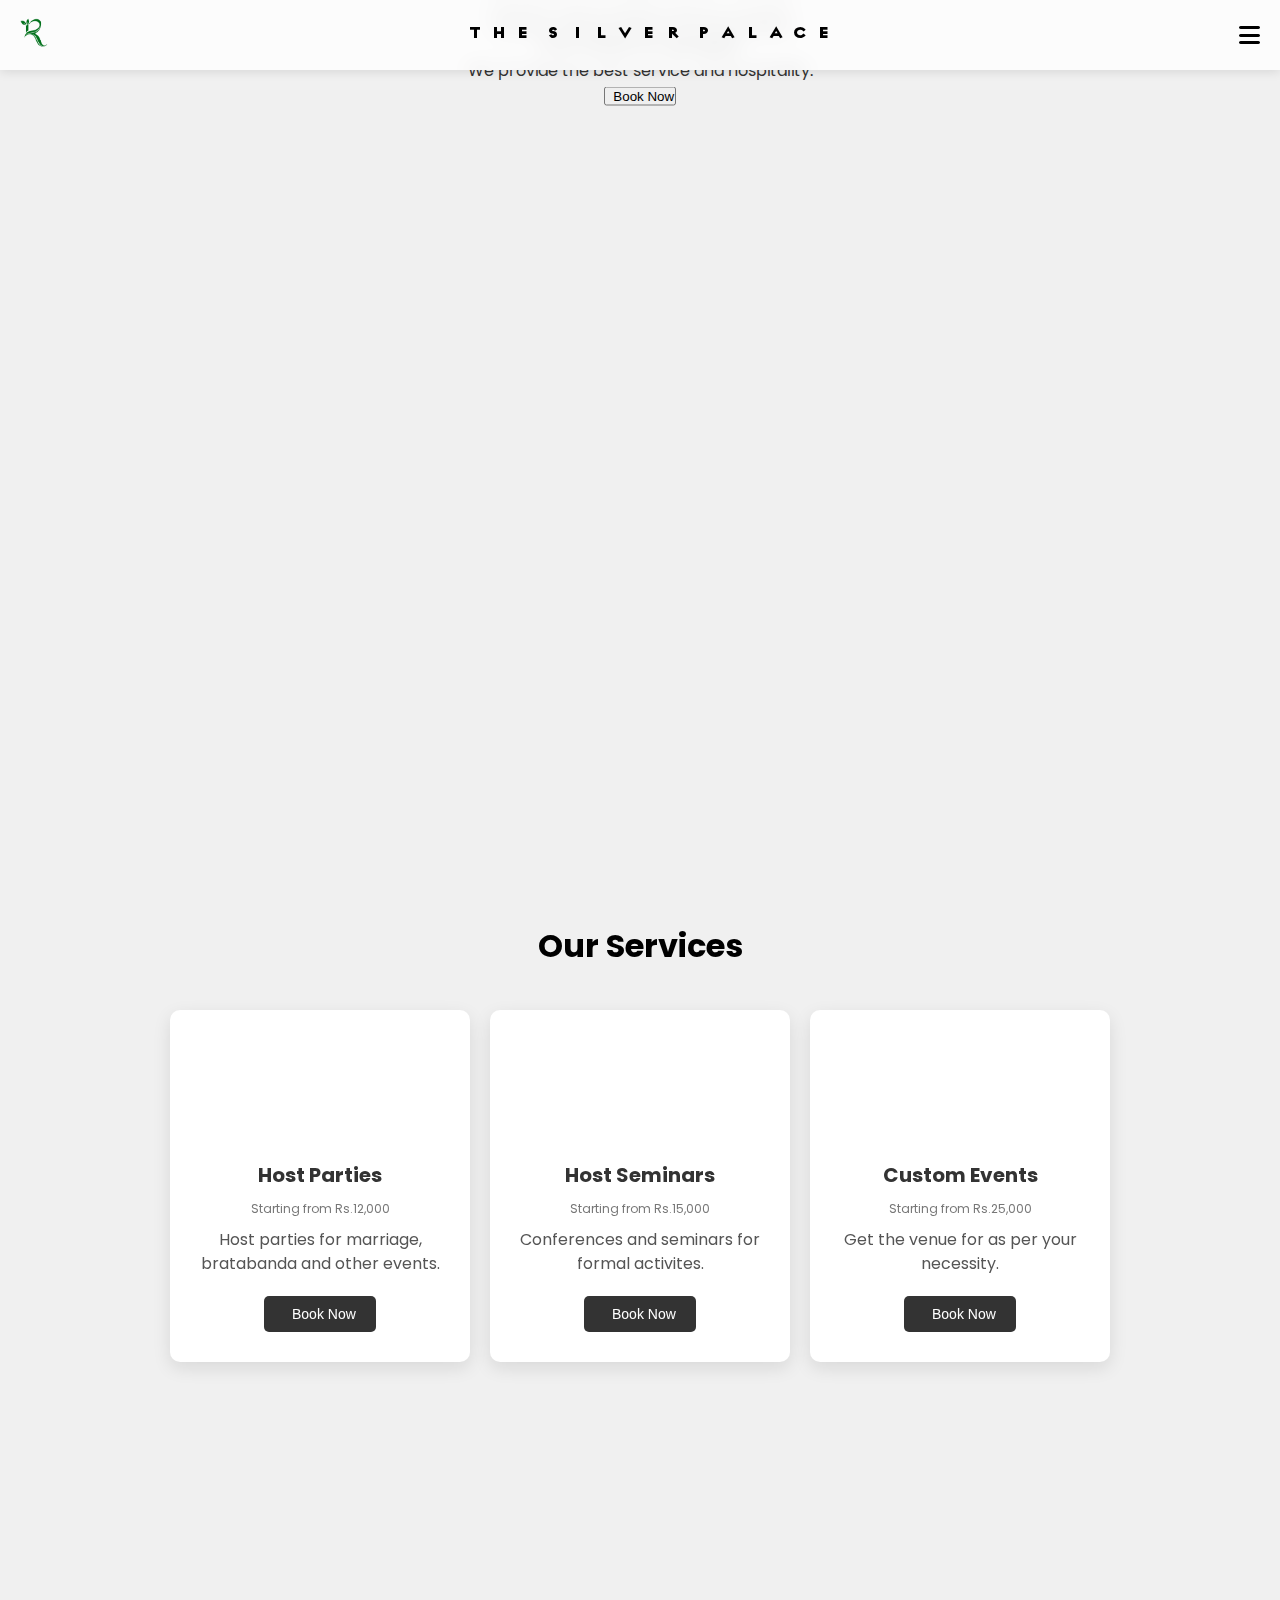
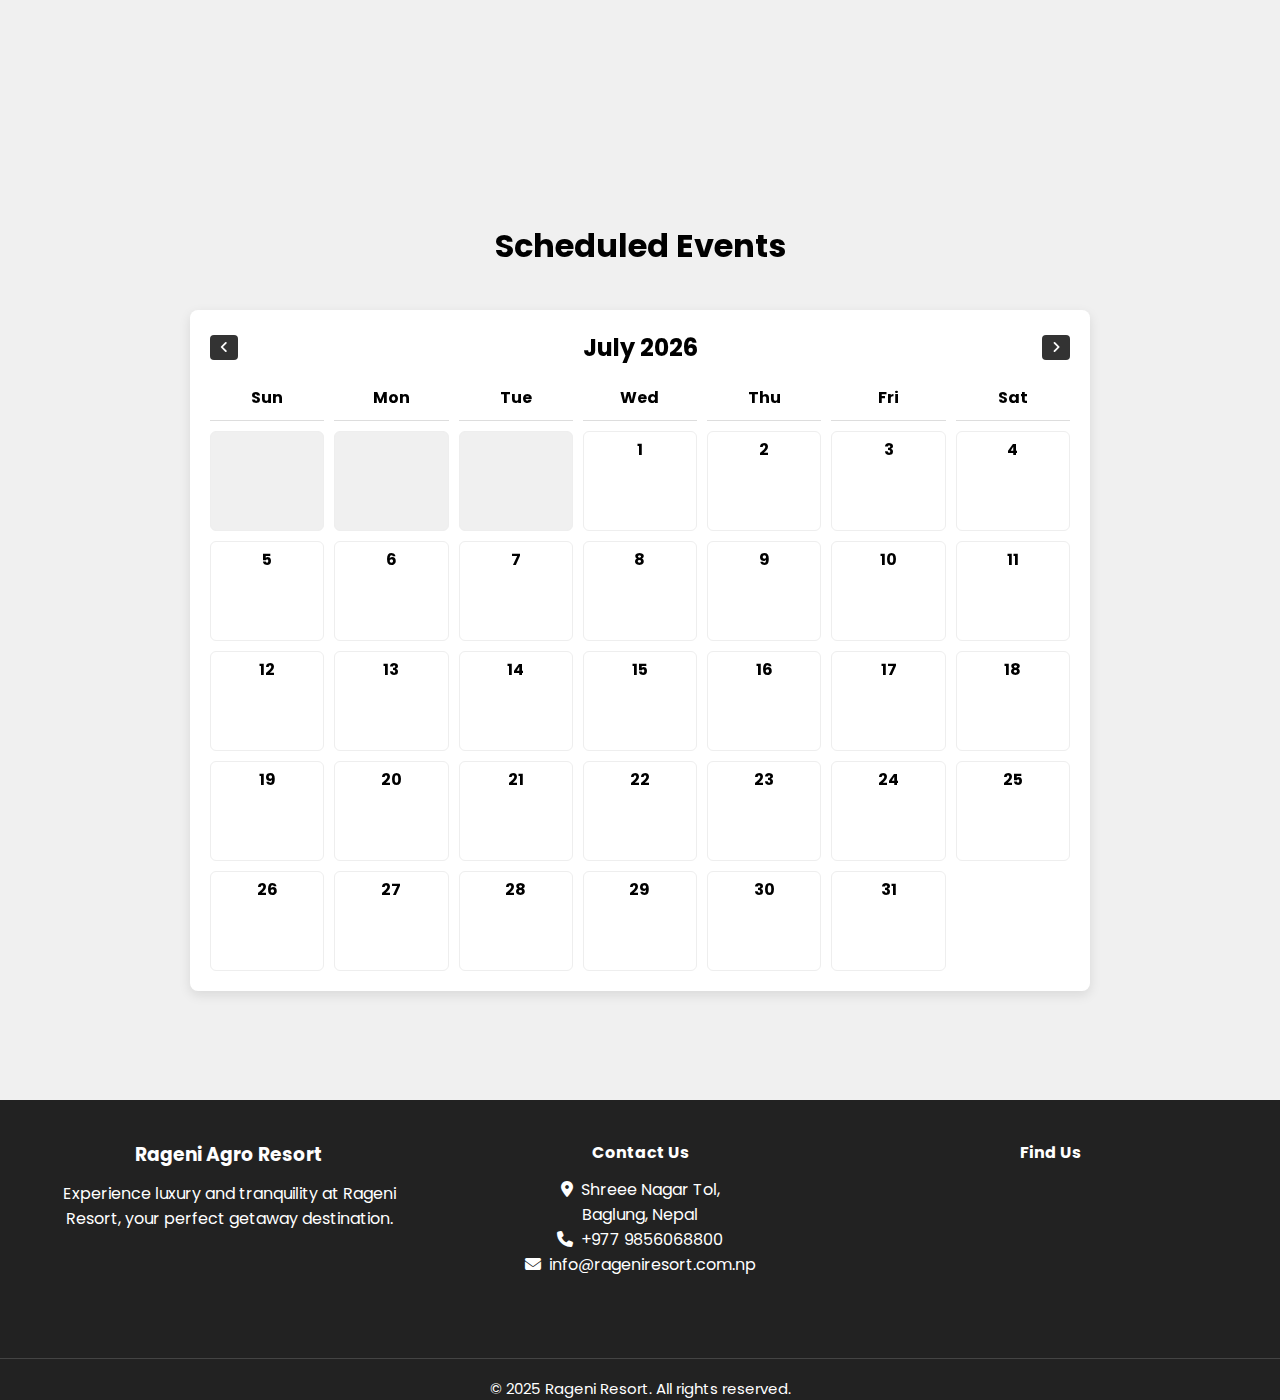
<file: apps/index.html>
<!DOCTYPE html>
<html lang="en">

<head>
  <meta charset="UTF-8">
  <meta name="viewport" content="width=device-width, initial-scale=1.0">
  <link rel="stylesheet" href="../styles/app.css">
  <link rel="stylesheet" href="https://site-assets.fontawesome.com/releases/v6.7.2/css/all.css">
  <link rel="stylesheet" href="https://site-assets.fontawesome.com/releases/v6.7.2/css/duotone-thin.css">
  <link rel="stylesheet" href="https://site-assets.fontawesome.com/releases/v6.7.2/css/duotone-regular.css">
  <link rel="stylesheet" href="https://site-assets.fontawesome.com/releases/v6.7.2/css/duotone-light.css">
  <link rel="stylesheet" href="https://site-assets.fontawesome.com/releases/v6.7.2/css/sharp-thin.css">
  <link rel="stylesheet" href="https://site-assets.fontawesome.com/releases/v6.7.2/css/sharp-solid.css">
  <link rel="stylesheet" href="https://site-assets.fontawesome.com/releases/v6.7.2/css/sharp-regular.css">
  <link rel="stylesheet" href="https://site-assets.fontawesome.com/releases/v6.7.2/css/sharp-light.css">
  <title>THE SILVER PALACE</title>
</head>

<body>
  <div class="sections">
    <div class="hero section">
      <nav class="nav">
        <div class="logo">
          <a href="index.html"><img src="../images/rageni.png" alt="Rageni Agro Resort Pvt.Ltd"></a>
        </div>
        <div class="brand">THE SILVER PALACE</div>

        <div class="hamburger"><i class="fa fa-bars"></i></div>
        <!-- Add this mobile menu -->
        <ul class="mobile-menu">
          <li><a href="#"><i class="fa fa-house"></i> Home</a></li>
          <li><a href="#services"><i class="fa fa-concierge-bell"></i> Services</a></li>
          <li><a href="#contact"><i class="fa fa-envelope"></i> Contact</a></li>
        </ul>
      </nav>
      <div class="blob blob-up">
        <div class="hero-content">
          THE SILVER PALACE
        </div>

      </div>
      <div class="blob blob-down">
        <div class="svg-text">
          <div class="title">First Choice For Banquets </div>
          <div class="sub-title">We provide the best service and hospitality.</div>
          <button class="book_button"><i class="fa-duotone fa-calendar"></i>&nbsp;&nbsp;Book Now</button>
        </div>
      </div>
    </div>
    <div class="section" id="services">
      <h1>Our Services</h1>
      <div class="section-content">
        <!-- Include FontAwesome -->
        <link rel="stylesheet" href="https://cdnjs.cloudflare.com/ajax/libs/font-awesome/6.5.0/css/all.min.css">

        <div class="card-parent">
          <div class="card">
            <i class="fa-duotone fa-party-horn icon"></i>
            <h3 class="card-title">Host Parties</h3>
            <p class="price">Starting from Rs.12,000</p>
            <p class="description">Host parties for marriage, bratabanda and other events.</p>
            <button class="btn"><i class="fa-duotone fa-calendar"></i>&nbsp;&nbsp;Book Now</button>
          </div>

          <div class="card">
            <i class="fa-duotone fa-briefcase icon"></i>
            <h3 class="card-title">Host Seminars</h3>
            <p class="price">Starting from Rs.15,000</p>
            <p class="description">Conferences and seminars for formal activites.</p>
            <button class="btn"><i class="fa-duotone fa-calendar"></i>&nbsp;&nbsp;Book Now</button>
          </div>

          <div class="card">
            <i class="fa-duotone fa-sliders icon"></i>
            <h3 class="card-title">Custom Events</h3>
            <p class="price">Starting from Rs.25,000</p>
            <p class="description">Get the venue for as per your necessity.</p>
            <button class="btn"><i class="fa-duotone fa-calendar"></i>&nbsp;&nbsp;Book Now</button>
          </div>
        </div>

      </div>
    </div>
    <div class="section" id="services">
      <h1>Scheduled Events</h1>
      <div class="section-content">
        <!-- Include FontAwesome -->
        <link rel="stylesheet" href="https://cdnjs.cloudflare.com/ajax/libs/font-awesome/6.5.0/css/all.min.css">
        <div id="eventCalendarWrapper">
          <div class="calendar">
            <div class="calendar-header">
              <button class="nav-btn" onclick="changeMonth(-1)"><i class="fa fa-angle-left"></i></button>
              <h2 id="monthYear"></h2>
              <button class="nav-btn" onclick="changeMonth(1)"><i class="fa fa-angle-right"></i></button>
            </div>
            <div class="calendar-grid" id="calendarGrid"></div>
          </div>

          <!-- Modal -->
          <div class="modal" id="eventModal">
            <div class="modal-content">
              <span class="close-btn" onclick="closeModal()"><i class="fa fa-times"></i></span>
              <h3 id="eventTitle"></h3>
              <p><strong>Date:</strong> <span id="eventDate"></span></p>
              <p><strong>Time:</strong> <span id="eventTime"></span></p>
              <p><strong>Venue:</strong> <span id="eventVenue"></span></p>
              <p id="eventDesc"></p>
            </div>
          </div>


        </div>


      </div>
    </div>

    <div class="section footer" id="contact">
      <div class="footer-container">
        <div class="footer-about">
          <h3>Rageni Agro Resort</h3>
          <p>Experience luxury and tranquility at Rageni Resort, your perfect getaway destination.</p>
        </div>
        <div class="footer-contact">
          <h4>Contact Us</h4>
          <p>
            <span class="footer-icon"><i class="fa fa-location-dot"></i></span> Shreee Nagar Tol,<br>
            Baglung, Nepal <br>
            <span class="footer-icon"><i class="fa fa-phone"></i></span> <a href="tel:+9779856068800"
              class="footer-link">+977 9856068800</a><br>
            <span class="footer-icon"><i class="fa fa-envelope"></i></span> <a href="mailto:info@rageniresort.com.np"
              class="footer-link">info@rageniresort.com.np</a>
          </p>
        </div>
        <div class="footer-map">
          <h4>Find Us</h4>
          <iframe
            src="https://www.google.com/maps/embed?pb=!1m18!1m12!1m3!1d3513.735634535883!2d83.6000599863538!3d28.276031933509497!2m3!1f0!2f0!3f0!3m2!1i1024!2i768!4f13.1!3m3!1m2!1s0x3995e34b21f91e25%3A0xcf6e3d80d22bd7b8!2sTHE%20SILVER%20PALACE!5e0!3m2!1sen!2snp!4v1750818419072!5m2!1sen!2snp"
            width="600" height="450" style="border:0;" allowfullscreen="" loading="lazy"
            referrerpolicy="no-referrer-when-downgrade"></iframe>
        </div>
      </div>
      <div class="footer-bottom">
        &copy; 2025 Rageni Resort. All rights reserved.
      </div>
    </div>
  </div>

  <!-- Back to Top Button -->
  <button id="backToTop" title="Back to Top">
    <i class="fa fa-angle-up"></i>
  </button>

</body>
<script src="../scripts/app.js"></script>

</html>
</file>
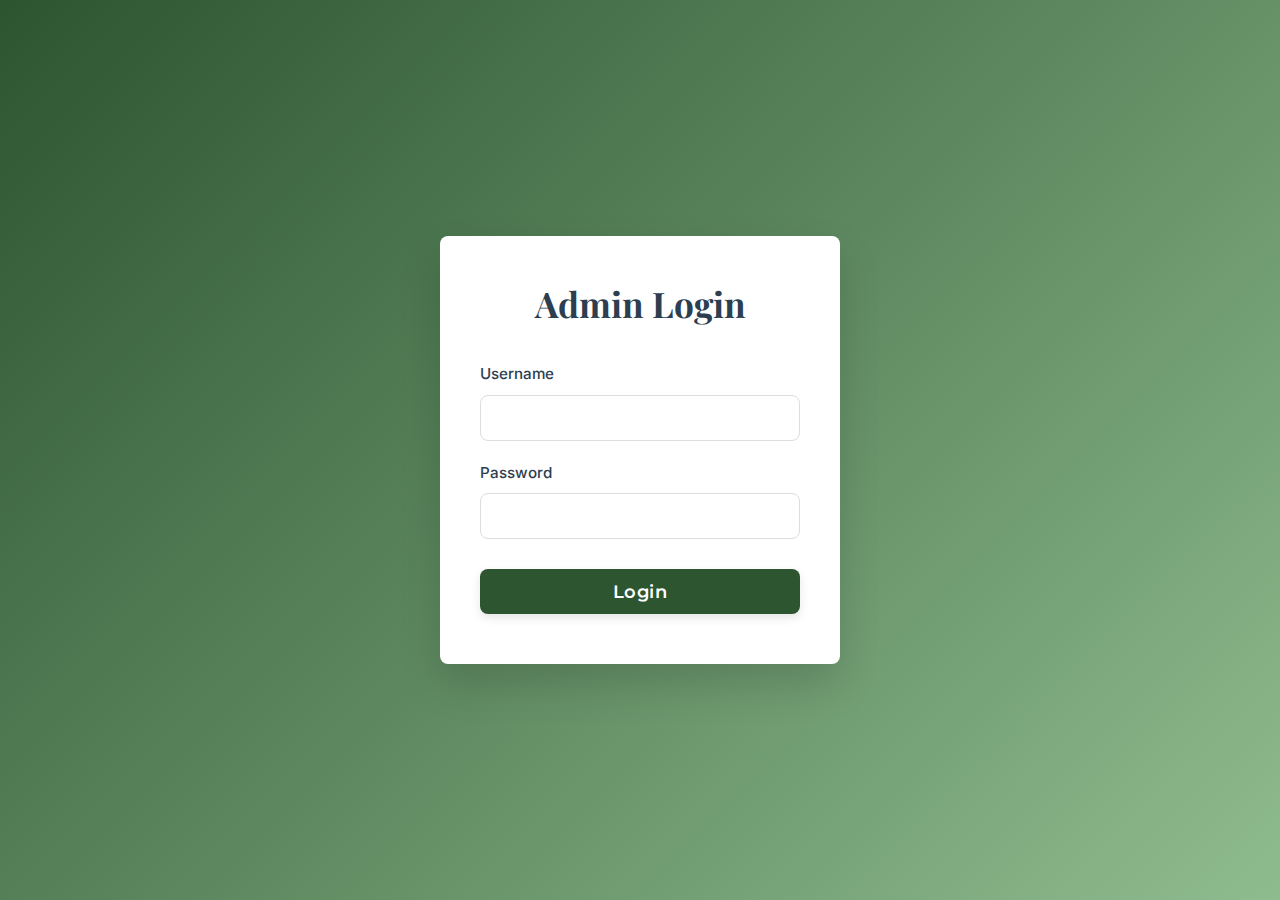
<file: admin/admin_dashboard.html>
<!DOCTYPE html>
<html lang="en">
  <head>
    <meta charset="UTF-8" />
    <meta name="viewport" content="width=device-width, initial-scale=1.0" />
    <title>Rageni Agro Resort - Admin Dashboard</title>
    <meta
      name="description"
      content="Admin Dashboard for Rageni Agro Resort Pvt. Ltd. Manage messages, bookings, liquor orders, calendar events, and gallery images."
    />

    <!-- Link to Admin Dashboard specific CSS -->
    <link rel="stylesheet" href="admin_dashboard.css" />
    <link rel="preconnect" href="https://fonts.googleapis.com" />
    <link rel="preconnect" href="https://fonts.gstatic.com" crossorigin />

    <!-- Font Awesome for icons -->
    <link
      rel="stylesheet"
      href="https://site-assets.fontawesome.com/releases/v6.7.2/css/all.css"
    />

    <link
      href="https://fonts.googleapis.com/css2?family=Playfair+Display:wght@400;500;600;700;800;900&family=Inter:wght@300;400;500;600;700&family=Montserrat:wght@400;500;600;700;800&display=swap"
      rel="stylesheet"
    />
  </head>
  <body>
    <!-- Login Page -->
    <div id="login-page" class="login-container">
      <div class="login-card animate-on-load">
        <h2 class="login-title">Admin Login</h2>
        <form id="login-form">
          <div class="form-group">
            <label for="username">Username</label>
            <input type="text" id="username" name="username" required />
          </div>
          <div class="form-group">
            <label for="password">Password</label>
            <input type="password" id="password" name="password" required />
          </div>
          <button type="submit" class="btn login-btn">Login</button>
          <p id="login-error" class="error-message"></p>
        </form>
      </div>
    </div>

    <!-- Main Dashboard -->
    <div id="dashboard-page" class="dashboard-container hidden">
      <aside class="sidebar">
        <div class="sidebar-header">
          <img src="../images/rageni.png" alt="Rageni Logo" class="sidebar-logo" />
          <h3>Admin Panel</h3>
        </div>
        <nav class="sidebar-nav">
          <ul>
            <li>
              <a href="#" data-section="messages" class="nav-item active">
                <i class="fas fa-envelope"></i> Messages
              </a>
            </li>
            <li>
              <a href="#" data-section="bookings" class="nav-item">
                <i class="fas fa-calendar-check"></i> Bookings
              </a>
            </li>
            <li>
              <a href="#" data-section="liquor-orders" class="nav-item">
                <i class="fas fa-wine-bottle"></i> Liquor Orders
              </a>
            </li>
            <li>
              <a href="#" data-section="calendar-manager" class="nav-item">
                <i class="fas fa-calendar-alt"></i> Calendar Manager
              </a>
            </li>
            <li>
              <a href="#" data-section="gallery-manager" class="nav-item">
                <i class="fas fa-images"></i> Gallery Manager
              </a>
            </li>
          </ul>
        </nav>
        <button id="logout-btn" class="btn logout-btn">
          <i class="fas fa-sign-out-alt"></i> Logout
        </button>
      </aside>

      <main class="main-content">
        <header class="main-header">
          <h1 id="current-section-title">Messages</h1>
          <div class="header-actions">
            <!-- Actions specific to each section will go here -->
          </div>
        </header>

        <!-- Messages Section -->
        <section id="messages-section" class="dashboard-section">
          <div class="section-controls">
            <button class="btn" id="toggle-archived-messages">Show Archived Messages</button>
          </div>
          <div id="messages-list" class="grid-container">
            <!-- Messages will be loaded here -->
          </div>
        </section>

        <!-- Bookings Section -->
        <section id="bookings-section" class="dashboard-section hidden">
          <div class="section-controls">
            <button class="btn" id="toggle-archived-bookings">Show Archived Bookings</button>
          </div>
          <div id="bookings-list" class="grid-container">
            <!-- Bookings will be loaded here -->
          </div>
        </section>

        <!-- Liquor Orders Section -->
        <section id="liquor-orders-section" class="dashboard-section hidden">
          <div class="section-controls">
            <button class="btn" id="toggle-archived-liquor-orders">Show Archived Liquor Orders</button>
          </div>
          <div id="liquor-orders-list" class="grid-container">
            <!-- Liquor orders will be loaded here -->
          </div>
        </section>

        <!-- Calendar Manager Section -->
        <section id="calendar-manager-section" class="dashboard-section hidden">
            <div class="section-controls">
                <button class="btn" id="add-event-btn">Add New Event</button>
            </div>
            <div id="calendar-manager-form-container" class="form-card hidden">
                <h3>Add/Edit Event</h3>
                <form id="event-form">
                    <input type="hidden" id="event-id">
                    <div class="form-group">
                        <label for="event-date">Date</label>
                        <input type="date" id="event-date" required>
                    </div>
                    <div class="form-group">
                        <label for="event-name">Event Name</label>
                        <input type="text" id="event-name" placeholder="e.g., Wedding, Seminar" required>
                    </div>
                    <div class="form-group">
                        <label for="event-time">Time</label>
                        <input type="time" id="event-time" required>
                    </div>
                    <div class="form-group">
                        <label for="event-description">Description</label>
                        <textarea id="event-description" rows="3"></textarea>
                    </div>
                    <div class="form-group">
                        <label for="event-status">Status</label>
                        <select id="event-status">
                            <option value="pending">Pending</option>
                            <option value="accepted">Accepted</option>
                            <option value="rejected">Rejected</option>
                        </select>
                    </div>
                    <button type="submit" class="btn">Save Event</button>
                    <button type="button" class="btn btn-outline" id="cancel-event-edit">Cancel</button>
                </form>
            </div>
            <div id="calendar-manager-list" class="grid-container">
                <!-- Calendar events will be loaded here -->
            </div>
        </section>

        <!-- Gallery Manager Section -->
        <section id="gallery-manager-section" class="dashboard-section hidden">
            <div class="section-controls">
                <button class="btn" id="add-image-btn">Add New Image</button>
            </div>
            <div id="gallery-manager-form-container" class="form-card hidden">
                <h3>Add/Edit Gallery Image</h3>
                <form id="image-form">
                    <input type="hidden" id="image-id">
                    <div class="form-group">
                        <label for="image-src">Image URL</label>
                        <input type="url" id="image-src" placeholder="https://example.com/image.jpg" required>
                    </div>
                    <div class="form-group">
                        <label for="image-alt">Alt Text</label>
                        <input type="text" id="image-alt" placeholder="Description of image" required>
                    </div>
                    <button type="submit" class="btn">Save Image</button>
                    <button type="button" class="btn btn-outline" id="cancel-image-edit">Cancel</button>
                </form>
            </div>
            <div id="gallery-manager-list" class="grid-container">
                <!-- Gallery images will be loaded here -->
            </div>
        </section>
      </main>
    </div>

    <!-- Link to Admin Dashboard specific JavaScript -->
    <script src="admin_dashboard.js"></script>
  </body>
</html>
</file>
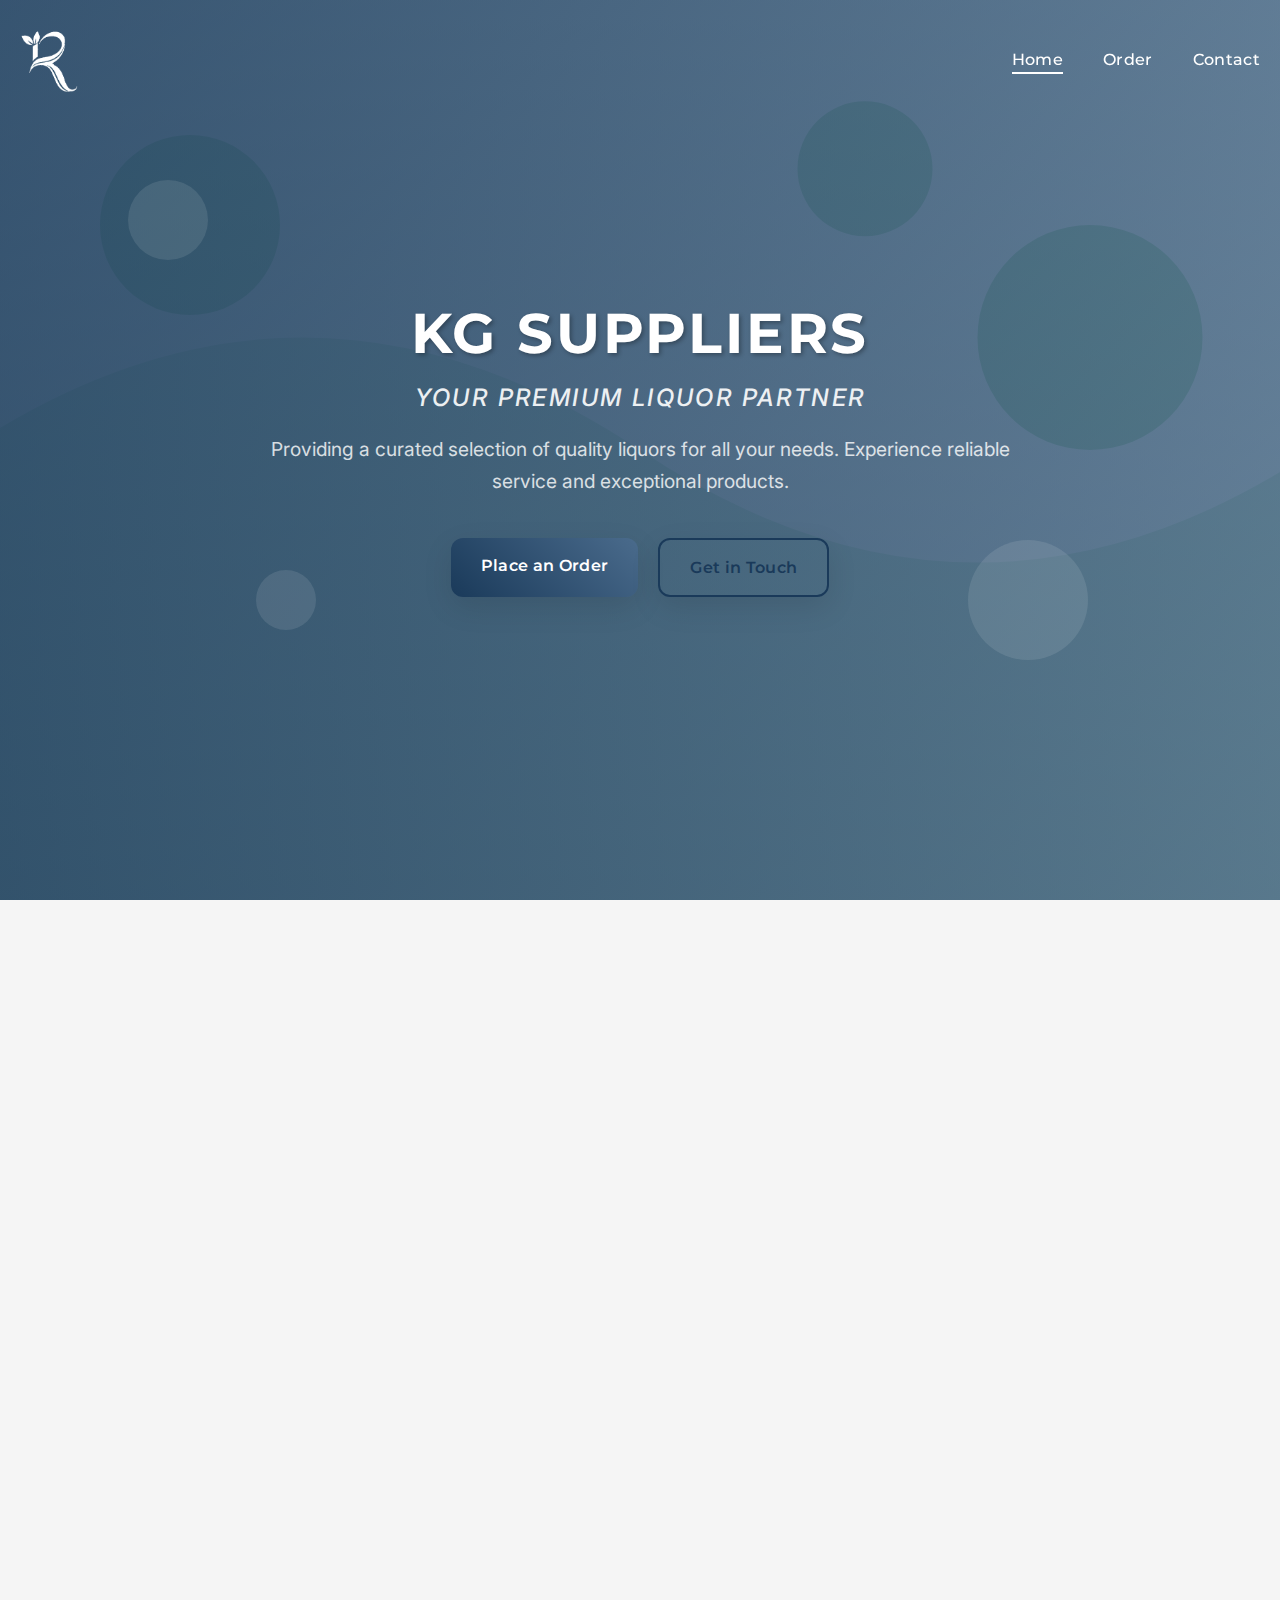
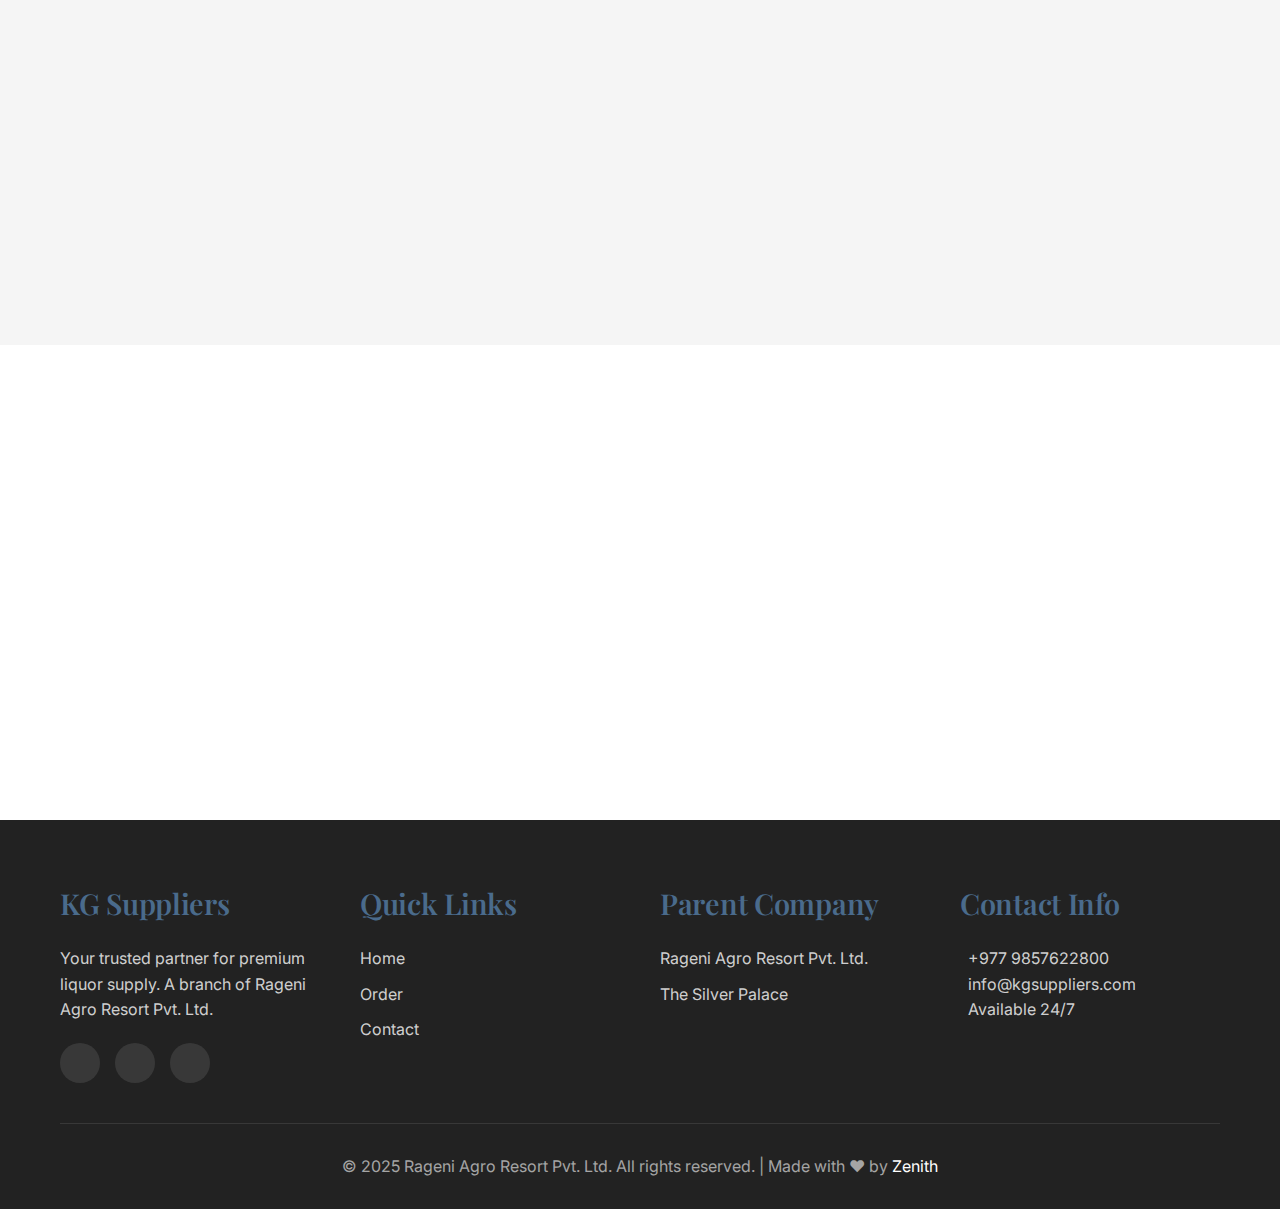
<file: apps/kg_suppliers.html>
<!DOCTYPE html>
<html lang="en">
  <head>
    <meta charset="UTF-8" />
    <meta name="viewport" content="width=device-width, initial-scale=1.0" />
    <title>KG Suppliers - Your Premium Liquor Partner</title>
    <meta
      name="description"
      content="KG Suppliers, a branch of Rageni Agro Resort Pvt. Ltd., is your premium liquor partner. Place your orders for quality beverages."
    />

    <!-- Link to KG Suppliers specific CSS -->
    <link rel="stylesheet" href="kg_suppliers.css" />
    <link rel="preconnect" href="https://fonts.googleapis.com" />
    <link rel="preconnect" href="https://fonts.gstatic.com" crossorigin />

    <!-- Font Awesome for icons -->
    <link
      rel="stylesheet"
      href="https://site-assets.fontawesome.com/releases/v6.7.2/css/all.css"
    />

    <link
      href="https://fonts.googleapis.com/css2?family=Playfair+Display:wght@400;500;600;700;800;900&family=Inter:wght@300;400;500;600;700&family=Montserrat:wght@400;500;600;700;800&display=swap"
      rel="stylesheet"
    />
  </head>
  <body class="bg-white">
    <!-- Header -->
    <header class="header" id="header">
      <nav class="navbar container">
        <a href="#" class="logo">
          <img
            height="70px"
            src="../images/rageni_w.png"
            alt="Rageni Agro Resort Logo White"
            class="logo-white"
          />
          <img
            height="70px"
            src="../images/rageni.png"
            alt="Rageni Agro Resort Logo Black"
            class="logo-black"
            style="display: none"
          />
        </a>
        <ul class="nav-menu" id="nav-menu">
          <li><a href="#home" class="nav-link active">Home</a></li>
          <li><a href="#order" class="nav-link">Order</a></li>
          <li><a href="#contact" class="nav-link">Contact</a></li>
        </ul>
        <div class="hamburger" id="hamburger">
          <span></span>
          <span></span>
          <span></span>
        </div>
      </nav>
    </header>

    <!-- Hero Section -->
    <section class="hero" id="home">
      <div class="floating-elements">
        <div class="floating-element"></div>
        <div class="floating-element"></div>
        <div class="floating-element"></div>
      </div>
      <div class="hero-content">
        <h1 class="hero-title">KG Suppliers</h1>
        <p class="hero-subtitle">Your Premium Liquor Partner</p>
        <p class="hero-description">
          Providing a curated selection of quality liquors for all your needs.
          Experience reliable service and exceptional products.
        </p>
        <div class="hero-buttons">
          <a href="#order" class="btn">Place an Order</a>
          <a href="#contact" class="btn btn-outline">Get in Touch</a>
        </div>
      </div>
    </section>

    <!-- Order Section (formerly Contact) -->
    <section class="order section" id="order">
      <div class="container">
        <h2 class="section-title animate-on-scroll">Place Your Order</h2>
        <p class="section-subtitle animate-on-scroll">
          Fill out the form below with your liquor requirements.
        </p>
        <div class="order-content">
          <div class="order-form animate-right">
            <form id="order-form">
              <div class="form-group">
                <label for="liquorName">Liquor Name / Type</label>
                <input
                  type="text"
                  id="liquorName"
                  name="liquorName"
                  placeholder="e.g., Whiskey, Wine, Beer"
                  required
                />
              </div>
              <div class="form-group">
                <label for="quantity">Quantity</label>
                <input
                  type="number"
                  id="quantity"
                  name="quantity"
                  min="1"
                  placeholder="e.g., 6 bottles, 1 case"
                  required
                />
              </div>
              <div class="form-group">
                <label for="phone">Phone Number</label>
                <input
                  type="tel"
                  id="phone"
                  name="phone"
                  placeholder="+977-9857622800"
                  pattern="[0-9]{10}"
                  required
                />
              </div>
              <div class="form-group">
                <label for="additionalInfo">Additional Information (Optional)</label>
                <textarea
                  id="additionalInfo"
                  name="additionalInfo"
                  rows="5"
                  placeholder="Any specific brands, delivery instructions, or questions?"
                ></textarea>
              </div>
              <button type="submit" class="btn">Submit Order</button>
            </form>
          </div>
        </div>
      </div>
    </section>

    <!-- Contact Section (simplified) -->
    <section class="contact section" id="contact">
      <div class="container">
        <h2 class="section-title animate-on-scroll">Get In Touch</h2>
        <p class="section-subtitle animate-on-scroll">
          For direct inquiries or support, reach out to us.
        </p>
        <div class="contact-content-simple">
          <div class="contact-item animate-on-scroll">
            <div class="contact-icon">
              <i class="fa-light fa-phone"></i>
            </div>
            <div>
              <h4>Phone</h4>
              <p>
                <a href="tel:+9779857622800" class="text-gray-700 hover:text-green-600 transition-colors">9857622800</a>
              </p>
            </div>
          </div>
          <div class="contact-item animate-on-scroll">
            <div class="contact-icon">
              <i class="fa-light fa-envelope"></i>
            </div>
            <div>
              <h4>Email</h4>
              <p>
                <a href="mailto:info@kgsuppliers.com" class="text-gray-700 hover:text-green-600 transition-colors">info@kgsuppliers.com</a>
              </p>
            </div>
          </div>
          <div class="contact-item animate-on-scroll">
            <div class="contact-icon">
              <i class="fa-light fa-location-dot"></i>
            </div>
            <div>
              <h4>Address</h4>
              <p>
                Baglung, Gandaki Province, Nepal
              </p>
            </div>
          </div>
        </div>
      </div>
    </section>

    <!-- Footer -->
    <footer class="footer">
      <div class="container">
        <div class="footer-content">
          <div class="footer-section">
            <h3>KG Suppliers</h3>
            <p>
              Your trusted partner for premium liquor supply. A branch of Rageni Agro Resort Pvt. Ltd.
            </p>
            <div class="social-links">
              <a href="#" class="social-link" aria-label="Facebook"
                ><i class="fa-brands fa-facebook-f"></i
              ></a>
              <a href="#" class="social-link" aria-label="Instagram"
                ><i class="fa-brands fa-instagram"></i
              ></a>
              <a href="#" class="social-link" aria-label="X Twitter"
                ><i class="fa-brands fa-x-twitter"></i
              ></a>
            </div>
          </div>
          <div class="footer-section">
            <h3>Quick Links</h3>
            <ul>
              <li><a href="#home">Home</a></li>
              <li><a href="#order">Order</a></li>
              <li><a href="#contact">Contact</a></li>
            </ul>
          </div>
          <div class="footer-section">
            <h3>Parent Company</h3>
            <ul>
              <li><a href="../index.html">Rageni Agro Resort Pvt. Ltd.</a></li>
              <li><a href="silver_palace.html">The Silver Palace</a></li>
              <!-- Add other related units if desired -->
            </ul>
          </div>
          <div class="footer-section">
            <h3>Contact Info</h3>
            <p>
              <i class="fa-light fa-phone"></i>&nbsp; +977 9857622800
            </p>
            <p>
              <i class="fa-light fa-envelope"></i>&nbsp; info@kgsuppliers.com
            </p>
            <p><i class="fa-light fa-clock"></i>&nbsp; Available 24/7</p>
          </div>
        </div>
        <div class="footer-bottom">
          <p>
            &copy; 2025 Rageni Agro Resort Pvt. Ltd. All rights reserved. | Made with ❤  by <a style="color: white;" href="https://github.com/zenith-001">Zenith</a>
          </p>
        </div>
      </div>
    </footer>

    <!-- Scroll to Top Button -->
    <button class="scroll-top" id="scroll-top">
      <i class="fa-solid fa-angle-up"></i>
    </button>

    <script src="kg_suppliers.js"></script>
  </body>
</html>
</file>
<file: styles/app.css>
@import url("https://fonts.googleapis.com/css2?family=Anek+Odia:wght@100..800&family=Poppins:ital,wght@0,100;0,200;0,300;0,400;0,500;0,600;0,700;0,800;0,900;1,100;1,200;1,300;1,400;1,500;1,600;1,700;1,800;1,900&display=swap");

@font-face {
  font-family: "Identification";
  src: url("../fonts/Identification-05C.woff2") format("woff2"),
    url("../fonts/Identification-05C.woff") format("woff");
  font-weight: 500;
  font-style: normal;
  font-display: swap;
}

/* Global box-sizing and font smoothing */
html {
  box-sizing: border-box;
  font-family: "Poppins", sans-serif;
  scroll-behavior: smooth;
}

*,
*::before,
*::after {
  box-sizing: inherit;
  margin: 0;
  padding: 0;
  transition: 0.3s all ease-in-out;
}

/* Root variables for easy theming */
:root {
  --primary-color: #768065;
  --secondary-color: #acb2a3;
  --text-color: #333;
  --background-color: #f0f0f0;
  --object-fill: #4b5a3e;
  --object-shadow: #2e3627;
  --brand-font: "Identification", sans-serif;
}

/* Body and main containers */
body {
  background: var(--background-color);
  height: 100%;
}

/* Navigation */
nav {
  position: fixed;
  top: 0;
  left: 0;
  width: 100%;
  height: 70px;
  display: flex;
  justify-content: space-between;
  align-items: center;
  padding: 0 20px;
  background: rgba(255, 255, 255, 0.8);
  backdrop-filter: blur(10px);
  box-shadow: 0 2px 10px rgba(0, 0, 0, 0.1);
  z-index: 1000;
}

nav .logo img {
  height: 32px;
}

.brand {
  font-family: var(--brand-font);
  font-size: 42px;
  letter-spacing: -12px;
}

/* Hamburger */
.hamburger {
  cursor: pointer;
  font-size: 24px;
}

/* Mobile Menu */
.mobile-menu {
  display: none;
  position: fixed;
  top: 70px;
  right: 20px;
  width: 220px;
  background: #fff;
  box-shadow: 0 8px 32px rgba(0, 0, 0, 0.18);
  z-index: 2001;
  padding: 18px 0;
  list-style: none;
  text-align: left;
  border-radius: 12px;
  overflow: hidden;
  animation: slideDown 0.25s cubic-bezier(0.4, 0, 0.2, 1);
}

.mobile-menu.active {
  display: block;
}

.mobile-menu li {
  padding: 0;
}

.mobile-menu a {
  display: flex;
  align-items: center;
  gap: 14px;
  color: var(--text-color);
  text-decoration: none;
  font-size: 18px;
  padding: 14px 28px;
  transition: background 0.18s, color 0.18s;
  border-left: 4px solid transparent;
}

.mobile-menu a i {
  font-size: 20px;
  color: var(--primary-color);
  min-width: 22px;
}

.mobile-menu a:hover {
  background: #f5f7f3;
  color: var(--primary-color);
  border-left: 4px solid var(--primary-color);
}

@keyframes slideDown {
  from {
    opacity: 0;
    transform: translateY(-20px);
  }

  to {
    opacity: 1;
    transform: translateY(0);
  }
}

/* Hero Section */
.hero {
  height: 100vh;
  width: 100vw;
  max-width: 100%;
  overflow: hidden;
  padding: 0;
  margin: 0;
}

.hero-bg {
  height: 100%;
  width: 100%;
  background: url("../images/home/the_silver_palace.png");
  background-size: cover;
  background-position: center;
  z-index: 12;
  position: fixed;
  top: 50%;
  left: 50%;
  transform: translate(-50%, -50%);
}

.hero-content {
  position: relative;
  top: 50%;
  left: 50%;
  transform: translate(-50%, -50%);
  text-align: center;
  color: #fff;
  text-shadow: #2a2a2a 0px 0px 10px;
  font-family: "Poppins", sans-serif;
  z-index: 10;
  font-size: 32px;
  font-weight: 600;
  z-index: 20;
  width: 100%;
}

/* SVG Text */
.svg-text {
  font-family: "Poppins", sans-serif;
  position: relative;
  top: 50%;
  left: 50%;
  transform: translate(-50%, -50%);
  color: var(--text-color);
  z-index: 10;
  text-align: center;
  width: 100%;
  overflow: hidden;
}


/* Section Styles */
.section {
  scroll-snap-align: start;
  text-align: center;
  min-height: 100vh;
  padding: 22px;
  z-index: 25;
  background: #f0f0f0fb;
  /* backdrop-filter: blur(12px); */
  position: relative;
  width: 100vw;
  max-width: 100%;
}

.footer {
  min-height: 0;
}

.section>.section-image {
  height: 80%;
  text-align: center;
  translate: -25%;
  transform-origin: center;
  display: block;
}

.section-content {
  max-width: 1200px;
  margin: 0 auto;
  padding: 0 10px;
}

/* Cards */
/* body {
  margin: 0;
  padding: 0;
  font-family: sans-serif;
  background-color: #f5f5f5;
} */

.card-parent {
  display: flex;
  flex-wrap: wrap;
  justify-content: center;
  gap: 20px;
  padding: 40px 20px;
}

.card {
  background-color: #ffffff;
  border-radius: 10px;
  box-shadow: 0 6px 18px rgba(0, 0, 0, 0.1);
  width: 300px;
  max-width: 90vw;
  text-align: center;
  padding: 30px 20px;
  transition: transform 0.2s ease, box-shadow 0.2s ease;
}

.card:hover {
  transform: translateY(-5px);
  box-shadow: 0 10px 24px rgba(0, 0, 0, 0.15);
}

.icon {
  font-size: 80px;
  color: #333333;
  /* margin: 45px; */
  padding: 45px;
  margin-bottom: 25px;
}

.description {
  font-size: 16px;
  color: #555555;
  margin-bottom: 20px;
  line-height: 1.5;
}

.price {
  color: #777777;
  font-family: poppins;
  font-size: 12px;
  margin-bottom: 10px;
}

.card-title {
  font-size: 20px;
  font-weight: bold;
  color: #333333;
  margin-bottom: 10px;
  font-family: poppins;
}

.btn {
  background-color: #333333;
  color: #ffffff;
  padding: 10px 20px;
  border: none;
  border-radius: 5px;
  cursor: pointer;
  font-size: 14px;
  text-decoration: none;
  transition: background-color 0.2s ease;
}

.btn:hover {
  background-color: #000000;
}

/* Footer */
.section.footer {
  background: #222;
  color: #fff;
  padding: 40px 0 0 0;
  z-index: 25;
}

.footer-container {
  max-width: 1200px;
  margin: auto;
  display: flex;
  flex-wrap: wrap;
  justify-content: space-between;
  align-items: flex-start;
  gap: 32px;
}

.footer-about,
.footer-contact,
.footer-map {
  flex: 1;
  min-width: 220px;
}

.footer-about h3,
.footer-contact h4,
.footer-map h4 {
  margin-bottom: 12px;
}

.footer-link {
  color: #fff;
  text-decoration: none;
}

.footer-link:hover {
  color: #a3d977;
  text-decoration: underline;
}

.footer-icon {
  margin-right: 4px;
}

.footer-map iframe {
  border: 0;
  border-radius: 8px;
  width: 100%;
  height: 150px;
}

.footer-bottom {
  text-align: center;
  padding: 18px 0 0 0;
  margin-top: 24px;
  border-top: 1px solid #444;
  font-size: 15px;
}

/* Responsive Styles */
@media (max-width: 900px) {
  .brand {
    font-size: 30px;
    letter-spacing: -7px;
  }

  .hero-content {
    font-size: 32px;
    padding: 0 16px;
  }

  .svg-text .title {
    font-size: 26px;
  }

  .svg-text .sub-title {
    font-size: 13px;
    padding: 0 10px;
  }

  .section>.section-image {
    height: 60%;
    translate: 0;
  }

  .section-content {
    padding: 0 10px;
  }

  .footer-container {
    flex-direction: column;
    gap: 24px;
    align-items: stretch;
  }

  .sections {
    scroll-snap-type: none !important;
  }
}

@media (max-width: 600px) {
  nav {
    padding: 0 10px;
    height: 64px;
  }

  .logo img {
    height: 28px;
  }

  .brand {
    font-size: 28px;
    letter-spacing: -6px;
  }

  .hamburger {
    font-size: 26px;
  }

  .hero {
    min-height: 70vh;
    padding-top: 64px;
    padding-bottom: 24px;
  }

  .hero-content {
    font-size: 28px;
    padding: 24px 8px 16px 8px;
    top: 48%;
    font-weight: 700;
    line-height: 1.2;
  }

  .blob-down,
  .blob-up {
    min-height: 120px;
  }

  .svg-text .title {
    font-size: 22px;
    padding: 0 8px;
    margin-bottom: 8px;
  }

  .svg-text .sub-title {
    font-size: 13px;
    padding: 0 8px;
    margin-bottom: 8px;
  }

  .sections>.section {
    padding: 24px 4vw;
  }

  h1 {
    font-size: 22px;
    margin: 18px 0 12px 0;
  }

  .section-content {
    padding: 0 2vw;
  }

  .cards {
    flex-direction: column;
    gap: 18px;
  }

  .cards_item {
    width: 100% !important;
    padding: 0.5rem 0;
  }

  .card_content {
    padding: 1.1rem;
  }

  .card_title {
    font-size: 1.15rem;
  }

  .card_text {
    font-size: 1rem;
  }

  .footer-container {
    flex-direction: column;
    gap: 18px;
    padding: 0 6px;
  }

  .footer-about,
  .footer-contact,
  .footer-map {
    min-width: 0;
    margin-bottom: 10px;
  }

  .footer-bottom {
    font-size: 14px;
    padding: 14px 0 0 0;
  }

  .mobile-menu {
    top: 64px;
    right: 2vw;
    width: 94vw;
    min-width: 0;
    border-radius: 10px;
    padding: 10px 0;
  }

  .mobile-menu a {
    font-size: 17px;
    padding: 14px 18px;
  }

  #backToTop {
    bottom: 18px;
    right: 18px;
    padding: 10px 14px;
    font-size: 18px;
  }
}

@media (max-width: 400px) {
  .brand {
    font-size: 22px;
    letter-spacing: -3px;
  }

  .hero-content {
    font-size: 19px;
    padding: 18px 2px 10px 2px;
    top: 46%;
  }

  .svg-text .title {
    font-size: 15px;
    padding: 0 2px;
  }

  .svg-text .sub-title {
    font-size: 10px;
    padding: 0 2px;
  }

  .mobile-menu {
    width: 98vw;
    right: 1vw;
    padding: 8px 0;
  }

  .mobile-menu a {
    font-size: 15px;
    padding: 12px 10px;
  }

  .footer-bottom {
    font-size: 12px;
  }
}

/* Add a little more padding to sections for mobile */
@media (max-width: 600px) {
  .sections>.section {
    padding: 14px 2vw;
  }
}

/* Back to Top Button Styles */
#backToTop {
  display: none;
  position: fixed;
  bottom: 40px;
  right: 40px;
  z-index: 2000;
  padding: 12px 18px;
  border: none;
  border-radius: 50%;
  background: #768065;
  color: #fff;
  font-size: 22px;
  cursor: pointer;
  box-shadow: 0 2px 8px rgba(0, 0, 0, 0.15);
  transition: background 0.2s;
}

#backToTop:hover {
  background: #5a624e;
}

/* Responsive Back to Top Button */
@media (max-width: 600px) {
  #backToTop {
    bottom: 18px;
    right: 18px;
    padding: 10px 14px;
    font-size: 18px;
  }
}

#eventCalendarWrapper {
  display: flex;
  justify-content: center;
  margin: 40px auto;
}

#eventCalendarWrapper .calendar {
  width: 100%;
  max-width: 900px;
  background: white;
  box-shadow: 0 4px 12px rgba(0, 0, 0, 0.1);
  border-radius: 8px;
  padding: 20px;
}

#eventCalendarWrapper .calendar-header {
  display: flex;
  justify-content: space-between;
  align-items: center;
  margin-bottom: 20px;
}

#eventCalendarWrapper .calendar-header h2 {
  margin: 0;
}

#eventCalendarWrapper .calendar-grid {
  display: grid;
  grid-template-columns: repeat(7, 1fr);
  gap: 10px;
}

#eventCalendarWrapper .day-name {
  font-weight: bold;
  text-align: center;
  padding-bottom: 10px;
  border-bottom: 1px solid #ddd;
}

#eventCalendarWrapper .day {
  min-height: 100px;
  background: #fff;
  border: 1px solid #eee;
  padding: 5px;
  border-radius: 6px;
  position: relative;
  cursor: pointer;
}

#eventCalendarWrapper .day.inactive {
  background: #f0f0f0;
  color: #999;
}

#eventCalendarWrapper .day-number {
  font-weight: bold;
}

#eventCalendarWrapper .event-chip {
  background: #2196f3;
  color: white;
  padding: 2px 6px;
  font-size: 12px;
  border-radius: 12px;
  margin-top: 5px;
  cursor: pointer;
  display: inline-block;
}

#eventCalendarWrapper .nav-btn {
  padding: 5px 10px;
  border: none;
  background: #333;
  color: white;
  border-radius: 4px;
  cursor: pointer;
}

#eventCalendarWrapper .modal {
  position: fixed;
  inset: 0;
  display: none;
  justify-content: center;
  align-items: center;
  background: rgba(0, 0, 0, 0.5);
  z-index: 999;
}

#eventCalendarWrapper .modal-content {
  background: white;
  padding: 20px;
  border-radius: 6px;
  width: 300px;
}

#eventCalendarWrapper .modal-content h3 {
  margin-top: 0;
}

#eventCalendarWrapper .close-btn {
  float: right;
  cursor: pointer;
  font-weight: bold;
}


/* book section */
#bookWrapper {
  display: flex;
  justify-content: center;
  margin: 40px auto;
}

#bookWrapper .formDiv {
  width: 60%;
  max-width: 900px;
  background: white;
  box-shadow: 0 4px 12px rgba(0, 0, 0, 0.1);
  border-radius: 8px;
  padding: 20px;
}



.formDiv form {
  display: flex;
  flex-direction: column;
  gap: 16px;
}

.formDiv form input,
.formDiv form textarea,
.formDiv form button,
.formDiv .form-note {
  font-size: 18px;
  padding: 9px;
  text-align: center;
  font-family: poppins, sans-serif;
  border-radius: 7px;
  border: none;
  border: 1px solid #333;
  border-right: 2px solid #111;
  border-left: 2px solid #111;
}
</file>
<file: admin/admin_dashboard.css>
/* CSS Reset & Base Styles (from index.css) */
* {
    margin: 0;
    padding: 0;
    max-width: 100vw;
    box-sizing: border-box;
}

html {
    scroll-behavior: smooth;
    font-size: 16px;
}

body {
    font-family: "Inter", "Segoe UI", Tahoma, Geneva, Verdana, sans-serif;
    line-height: 1.6;
    color: #333;
    overflow-x: hidden;
    background-color: #f0f2f5; /* Light background for the dashboard */
}

/* Custom Properties (from index.css, adjusted for admin theme) */
:root {
    --primary-color: #2c5530; /* Dark Green */
    --secondary-color: #8fbc8f; /* Light Green */
    --accent-color: #ff6b35; /* Orange/Red Accent */
    --text-dark: #2c3e50; /* Dark Blue-Gray */
    --text-light: #7f8c8d; /* Gray */
    --bg-light: #f8f9fa; /* Light Gray Background */
    --white: #ffffff;
    --shadow: 0 10px 30px rgba(0, 0, 0, 0.1);
    --shadow-hover: 0 20px 40px rgba(0, 0, 0, 0.15);
    --transition: all 0.3s ease;
    --border-radius: 8px; /* Slightly smaller radius for dashboard elements */

    /* Modern Font Families */
    --font-heading: "Playfair Display", serif;
    --font-subheading: "Montserrat", sans-serif;
    --font-body: "Inter", sans-serif;
}

/* Animations (from index.css) */
@keyframes fadeInUp {
    from { opacity: 0; transform: translateY(20px); }
    to { opacity: 1; transform: translateY(0); }
}
@keyframes slideInLeft {
    from { opacity: 0; transform: translateX(-20px); }
    to { opacity: 1; transform: translateX(0); }
}
@keyframes slideInRight {
    from { opacity: 0; transform: translateX(20px); }
    to { opacity: 1; transform: translateX(0); }
}
.animate-on-load { animation: fadeInUp 0.5s ease-out forwards; }


/* Utility Classes (from index.css) */
.container {
    max-width: 1200px;
    margin: 0 auto;
    padding: 0 20px;
}

.btn {
    display: inline-block;
    padding: 10px 20px;
    background: var(--primary-color);
    color: var(--white);
    text-decoration: none;
    border-radius: var(--border-radius);
    font-family: var(--font-subheading);
    font-weight: 600;
    font-size: 0.9rem;
    letter-spacing: 0.02em;
    transition: var(--transition);
    box-shadow: 0 4px 10px rgba(0, 0, 0, 0.1);
    border: none;
    cursor: pointer;
    position: relative;
    overflow: hidden;
}

.btn:hover {
    background: var(--secondary-color);
    transform: translateY(-2px);
    box-shadow: 0 6px 15px rgba(0, 0, 0, 0.15);
}

.btn-outline {
    background: transparent;
    color: var(--primary-color);
    border: 1px solid var(--primary-color);
}

.btn-outline:hover {
    background: var(--primary-color);
    color: var(--white);
}

.btn-destructive {
    background: #dc3545; /* Red for delete/reject */
    color: var(--white);
}
.btn-destructive:hover {
    background: #c82333;
}

.hidden {
    display: none !important;
}

.error-message {
    color: #dc3545;
    font-size: 0.9rem;
    margin-top: 10px;
    text-align: center;
}

/* --- Login Page Styles --- */
.login-container {
    display: flex;
    justify-content: center;
    align-items: center;
    min-height: 100vh;
    background: linear-gradient(135deg, var(--primary-color), var(--secondary-color));
}

.login-card {
    background: var(--white);
    padding: 40px;
    border-radius: var(--border-radius);
    box-shadow: var(--shadow-hover);
    text-align: center;
    max-width: 400px;
    width: 90%;
}

.login-title {
    font-family: var(--font-heading);
    font-size: 2.2rem;
    font-weight: 700;
    margin-bottom: 30px;
    color: var(--text-dark);
}

.form-group {
    margin-bottom: 20px;
    text-align: left;
}

.form-group label {
    display: block;
    font-family: var(--font-body);
    font-weight: 500;
    color: var(--text-dark);
    margin-bottom: 8px;
    font-size: 0.95rem;
}

.form-group input[type="text"],
.form-group input[type="password"],
.form-group input[type="email"],
.form-group input[type="tel"],
.form-group input[type="number"],
.form-group input[type="date"],
.form-group input[type="time"],
.form-group textarea,
.form-group select {
    width: 100%;
    padding: 12px;
    border: 1px solid #ddd;
    border-radius: var(--border-radius);
    font-family: var(--font-body);
    font-size: 1rem;
    color: var(--text-dark);
    transition: border-color 0.3s ease, box-shadow 0.3s ease;
}

.form-group input:focus,
.form-group textarea:focus,
.form-group select:focus {
    border-color: var(--primary-color);
    box-shadow: 0 0 0 3px rgba(44, 85, 48, 0.1);
    outline: none;
}

.login-btn {
    width: 100%;
    padding: 12px;
    font-size: 1.1rem;
    margin-top: 10px;
}

/* --- Dashboard Layout Styles --- */
.dashboard-container {
    display: flex;
    min-height: 100vh;
    background-color: #f0f2f5;
}

.sidebar {
    width: 250px;
    background-color: var(--text-dark); /* Dark sidebar */
    color: var(--white);
    padding: 20px;
    display: flex;
    flex-direction: column;
    box-shadow: 2px 0 10px rgba(0, 0, 0, 0.1);
    animation: slideInLeft 0.5s ease-out forwards;
}

.sidebar-header {
    text-align: center;
    margin-bottom: 30px;
    padding-bottom: 20px;
    border-bottom: 1px solid rgba(255, 255, 255, 0.1);
}

.sidebar-logo {
    height: 60px;
    margin-bottom: 10px;
}

.sidebar-header h3 {
    font-family: var(--font-heading);
    font-size: 1.5rem;
    font-weight: 600;
    color: var(--secondary-color);
}

.sidebar-nav ul {
    list-style: none;
    flex-grow: 1;
}

.sidebar-nav li {
    margin-bottom: 10px;
}

.nav-item {
    display: flex;
    align-items: center;
    padding: 12px 15px;
    color: rgba(255, 255, 255, 0.8);
    text-decoration: none;
    font-family: var(--font-body);
    font-size: 1rem;
    border-radius: var(--border-radius);
    transition: var(--transition);
}

.nav-item i {
    margin-right: 10px;
    font-size: 1.1rem;
}

.nav-item:hover,
.nav-item.active {
    background-color: var(--primary-color);
    color: var(--white);
    box-shadow: 0 2px 5px rgba(0, 0, 0, 0.2);
}

.logout-btn {
    width: 100%;
    margin-top: auto; /* Pushes button to the bottom */
    background: #dc3545; /* Red for logout */
}

.logout-btn:hover {
    background: #c82333;
}

.main-content {
    flex-grow: 1;
    padding: 30px;
    background-color: #f0f2f5;
    animation: fadeIn 0.5s ease-out forwards;
}

.main-header {
    display: flex;
    justify-content: space-between;
    align-items: center;
    margin-bottom: 30px;
    padding-bottom: 20px;
    border-bottom: 1px solid #e0e0e0;
}

#current-section-title {
    font-family: var(--font-heading);
    font-size: 2.5rem;
    font-weight: 700;
    color: var(--text-dark);
}

.section-controls {
    margin-bottom: 20px;
    display: flex;
    gap: 10px;
    flex-wrap: wrap;
}

.dashboard-section {
    background: var(--white);
    padding: 30px;
    border-radius: var(--border-radius);
    box-shadow: var(--shadow);
    margin-bottom: 30px;
}

.grid-container {
    display: grid;
    grid-template-columns: repeat(auto-fit, minmax(300px, 1fr));
    gap: 20px;
}

.card {
    background: var(--bg-light);
    padding: 20px;
    border-radius: var(--border-radius);
    box-shadow: 0 2px 5px rgba(0, 0, 0, 0.05);
    transition: var(--transition);
    position: relative;
    overflow: hidden;
}

.card:hover {
    transform: translateY(-3px);
    box-shadow: 0 4px 10px rgba(0, 0, 0, 0.1);
}

.card-header {
    display: flex;
    justify-content: space-between;
    align-items: center;
    margin-bottom: 15px;
    padding-bottom: 10px;
    border-bottom: 1px solid #e9ecef;
}

.card-header h4 {
    font-family: var(--font-subheading);
    font-size: 1.1rem;
    font-weight: 600;
    color: var(--primary-color);
}

.card-body p {
    font-family: var(--font-body);
    font-size: 0.95rem;
    color: var(--text-dark);
    margin-bottom: 8px;
}

.card-body p strong {
    color: var(--text-dark);
}

.card-actions {
    margin-top: 20px;
    display: flex;
    gap: 10px;
    flex-wrap: wrap;
}

/* Specific styles for gallery cards */
.gallery-card {
    display: flex;
    flex-direction: column;
    align-items: center;
    text-align: center;
}

.gallery-card img {
    max-width: 100%;
    height: 180px; /* Fixed height for consistency */
    object-fit: cover;
    border-radius: var(--border-radius);
    margin-bottom: 15px;
}

.gallery-card p {
    font-style: italic;
    color: var(--text-light);
    font-size: 0.85rem;
    margin-bottom: 10px;
}

/* Form Card for Add/Edit */
.form-card {
    background: var(--white);
    padding: 30px;
    border-radius: var(--border-radius);
    box-shadow: var(--shadow);
    margin-bottom: 30px;
}

.form-card h3 {
    font-family: var(--font-heading);
    font-size: 1.8rem;
    font-weight: 600;
    color: var(--text-dark);
    margin-bottom: 25px;
    text-align: center;
}

/* Responsive Design */
@media (max-width: 768px) {
    .dashboard-container {
        flex-direction: column;
    }

    .sidebar {
        width: 100%;
        height: auto;
        padding: 15px;
        flex-direction: row;
        justify-content: space-between;
        align-items: center;
    }

    .sidebar-header {
        margin-bottom: 0;
        padding-bottom: 0;
        border-bottom: none;
        display: flex;
        align-items: center;
        gap: 10px;
    }

    .sidebar-header h3 {
        font-size: 1.2rem;
    }

    .sidebar-nav {
        display: none; /* Hidden by default on small screens, can be toggled by a hamburger icon */
    }

    .logout-btn {
        margin-top: 0;
        width: auto;
    }

    .main-content {
        padding: 20px;
    }

    .main-header {
        flex-direction: column;
        align-items: flex-start;
        margin-bottom: 20px;
    }

    #current-section-title {
        font-size: 2rem;
        margin-bottom: 15px;
    }

    .grid-container {
        grid-template-columns: 1fr; /* Stack cards on small screens */
    }

    .card {
        padding: 15px;
    }
}

@media (max-width: 480px) {
    .login-card {
        padding: 30px 20px;
    }

    .login-title {
        font-size: 1.8rem;
    }

    .btn {
        padding: 8px 15px;
        font-size: 0.8rem;
    }

    .main-content {
        padding: 15px;
    }

    #current-section-title {
        font-size: 1.8rem;
    }

    .form-card {
        padding: 20px;
    }

    .form-card h3 {
        font-size: 1.5rem;
    }
}
</file>
<file: apps/kg_suppliers.css>
/* CSS Reset & Base Styles (Copied from index.css) */
* {
    margin: 0;
    padding: 0;
    max-width: 100vw;
    box-sizing: border-box;
}
html {
    scroll-behavior: smooth;
    font-size: 16px;
}

body {
    font-family: "Inter", "Segoe UI", Tahoma, Geneva, Verdana, sans-serif;
    line-height: 1.6;
    color: #333;
    overflow-x: hidden;
}

/* Custom Properties (Updated for KG Suppliers theme) */
:root {
    --primary-color: #1A3A5A; /* Deep Blue */
    --secondary-color: #4A6B8C; /* Muted Gray-Blue */
    --accent-color: #D4AF37; /* Rich Amber/Gold */
    --text-dark: #222222; /* Dark Charcoal */
    --text-light: #666666; /* Lighter Gray */
    --bg-light: #F5F5F5; /* Very Light Gray Background */
    --white: #ffffff;
    --shadow: 0 10px 30px rgba(0, 0, 0, 0.1);
    --shadow-hover: 0 20px 40px rgba(0, 0, 0, 0.15);
    --transition: all 0.3s ease;
    --border-radius: 12px;

    /* Modern Font Families */
    --font-heading: "Playfair Display", serif;
    --font-subheading: "Montserrat", sans-serif;
    --font-body: "Inter", sans-serif;
}

a{
    color: var(--text-dark);
    text-decoration: none;
}

/* Animation Keyframes (Copied from index.css) */
@keyframes fadeInUp {
    from {
        opacity: 0;
        transform: translateY(50px);
    }
    to {
        opacity: 1;
        transform: translateY(0);
    }
}

@keyframes fadeInLeft {
    from {
        opacity: 0;
        transform: translateX(-50px);
    }
    to {
        opacity: 1;
        transform: translateX(0);
    }
}

@keyframes fadeInRight {
    from {
        opacity: 0;
        transform: translateX(50px);
    }
    to {
        opacity: 1;
        transform: translateX(0);
    }
}

@keyframes slideInDown {
    from {
        opacity: 0;
        transform: translateY(-100%);
    }
    to {
        opacity: 1;
        transform: translateY(0);
    }
}

@keyframes pulse {
    0%, 100% {
        transform: scale(1);
    }
    50% {
        transform: scale(1.05);
    }
}

@keyframes float {
    0%, 100% {
        transform: translateY(0px);
    }
    50% {
        transform: translateY(-20px);
    }
}

/* Utility Classes (Copied from index.css) */
.container {
    max-width: 1200px;
    margin: 0 auto;
    padding: 0 20px;
}

.section {
    padding: 100px 0;
    position: relative;
    background: var(--bg-light); /* Default background, can be overridden */
}

.section-title {
    font-family: var(--font-heading);
    font-size: 3.5rem;
    font-weight: 700;
    text-align: center;
    margin-bottom: 20px;
    color: var(--text-dark);
    position: relative;
    letter-spacing: -0.02em;
    line-height: 1.2;
}

.section-title::after {
    content: "";
    position: absolute;
    bottom: -10px;
    left: 50%;
    transform: translateX(-50%);
    width: 80px;
    height: 4px;
    background: linear-gradient(45deg, var(--primary-color), var(--secondary-color));
    border-radius: 2px;
}

.section-subtitle {
    font-family: var(--font-subheading);
    font-size: 1.2rem;
    font-weight: 500;
    color: var(--text-light);
    text-align: center;
    margin-bottom: 60px;
    max-width: 600px;
    margin-left: auto;
    margin-right: auto;
    letter-spacing: 0.01em;
}

.btn {
    display: inline-block;
    padding: 15px 30px;
    background: linear-gradient(45deg, var(--primary-color), var(--secondary-color));
    color: var(--white);
    text-decoration: none;
    border-radius: var(--border-radius);
    font-family: var(--font-subheading);
    font-weight: 600;
    font-size: 1rem;
    letter-spacing: 0.02em;
    transition: var(--transition);
    box-shadow: var(--shadow);
    border: none;
    cursor: pointer;
    position: relative;
    overflow: hidden;
}

.btn::before {
    content: "";
    position: absolute;
    top: 0;
    left: -100%;
    width: 100%;
    height: 100%;
    background: linear-gradient(90deg, transparent, rgba(255, 255, 255, 0.2), transparent);
    transition: left 0.5s;
}

.btn:hover::before {
    left: 100%;
}

.btn:hover {
    transform: translateY(-3px);
    box-shadow: var(--shadow-hover);
}

.btn-outline {
    background: transparent;
    color: var(--primary-color);
    border: 2px solid var(--primary-color);
}

.btn-outline:hover {
    background: var(--primary-color);
    color: var(--white);
}

/* Animation Classes (Copied from index.css) */
.animate-on-scroll {
    opacity: 0;
    transform: translateY(50px);
    transition: all 0.8s ease;
}

.animate-on-scroll.animated {
    opacity: 1;
    transform: translateY(0);
    max-width: 100vw;
}

.animate-left {
    opacity: 0;
    transform: translateX(-50px);
    transition: all 0.8s ease;
}

.animate-left.animated {
    opacity: 1;
    transform: translateX(0);
}

.animate-right {
    opacity: 0;
    transform: translateX(50px);
    transition: all 0.8s ease;
}

.animate-right.animated {
    opacity: 1;
    transform: translateX(0);
}

/* Header Styles (Copied from index.css) */
.header {
    position: fixed;
    top: 0;
    left: 0;
    right: 0;
    background: transparent;
    backdrop-filter: none;
    z-index: 1000;
    padding: 25px 0;
    max-width: 100vw;
    transition: all 0.4s ease;
}

.header.scrolled {
    padding: 10px 0;
    background: rgba(255, 255, 255, 0.95);
    backdrop-filter: blur(15px);
    box-shadow: 0 2px 20px rgba(0, 0, 0, 0.1);
    transition: all 0.3s ease;
}

.navbar {
    display: flex;
    justify-content: space-between;
    align-items: center;
    max-width: 100vw;
}

.logo {
    height: 70px;
    display: flex;
    align-items: center;
    font-family: var(--font-heading);
    font-size: 2.2rem;
    font-weight: 700;
    color: var(--white);
    text-decoration: none;
    transition: var(--transition);
    letter-spacing: -0.02em;
}

.header.scrolled .logo {
    color: var(--primary-color);
}

.logo:hover {
    transform: scale(1.05);
}

.nav-menu {
    display: flex;
    list-style: none;
    gap: 40px;
}

.nav-link {
    color: var(--white);
    text-decoration: none;
    font-family: var(--font-subheading);
    font-weight: 500;
    font-size: 1rem;
    letter-spacing: 0.02em;
    transition: var(--transition);
    position: relative;
}

.header.scrolled .nav-link {
    color: var(--text-dark);
}

.nav-link::after {
    content: "";
    position: absolute;
    bottom: -5px;
    left: 0;
    width: 0;
    height: 2px;
    background: var(--white);
    transition: width 0.3s ease;
}

.header.scrolled .nav-link::after {
    background: var(--primary-color);
}

.nav-link:hover::after,
.nav-link.active::after {
    width: 100%;
}

.nav-link:hover {
    color: rgba(255, 255, 255, 0.8);
}

.header.scrolled .nav-link:hover {
    color: var(--primary-color);
}

.hamburger {
    display: none;
    flex-direction: column;
    cursor: pointer;
    padding: 5px;
}

.hamburger span {
    width: 25px;
    height: 3px;
    background: var(--white);
    margin: 3px 0;
    transition: var(--transition);
}

.header.scrolled .hamburger span {
    background: var(--text-dark);
}

.nav-menu.active+.hamburger span,
.hamburger.active span {
    background: var(--text-dark);
}

.hamburger.active span:nth-child(1) {
    transform: rotate(45deg) translate(9px, 9px);
}

.hamburger.active span:nth-child(2) {
    opacity: 0;
}

.hamburger.active span:nth-child(3) {
    transform: rotate(-45deg) translate(9px, -9px);
}

/* Hero Section (Copied from index.css) */
.hero {
    height: 100vh;
    background: linear-gradient(135deg,
            rgba(26, 58, 90, 0.8), /* Using new primary color */
            rgba(74, 107, 140, 0.6)), /* Using new secondary color */
        url('data:image/svg+xml,<svg xmlns="http://www.w3.org/2000/svg" viewBox="0 0 1200 800"><rect fill="%23f0f8f0" width="1200" height="800"/><g fill="%23c8e6c9"><path d="M0,400 Q300,200 600,400 T1200,400 V800 H0 Z"/></g><g fill="%23a5d6a7"><circle cx="200" cy="200" r="80"/><circle cx="800" cy="150" r="60"/><circle cx="1000" cy="300" r="100"/></g></svg>');
    background-size: cover;
    background-position: center;
    background-attachment: fixed;
    display: flex;
    align-items: center;
    justify-content: center;
    text-align: center;
    color: var(--white);
    position: relative;
    overflow: hidden;
}

.hero::before {
    content: "";
    position: absolute;
    top: 0;
    left: 0;
    right: 0;
    bottom: 0;
    background: linear-gradient(45deg,
            rgba(26, 58, 90, 0.6), /* Using new primary color */
            rgba(74, 107, 140, 0.4)); /* Using new secondary color */
    z-index: 1;
}

.hero-content {
    position: relative;
    z-index: 2;
    max-width: 800px;
    animation: fadeInUp 1s ease-out;
}

.hero-title {
    font-family: var(--font-subheading);
    font-size: 3.5rem;
    font-weight: 700;
    margin-bottom: 15px;
    text-shadow: 2px 2px 4px rgba(0, 0, 0, 0.3);
    animation: slideInDown 1s ease-out;
    letter-spacing: 0.05em;
    line-height: 1.1;
    text-transform: uppercase;
}

.hero-subtitle {
    font-family: var(--font-body);
    font-size: 1.5rem;
    font-weight: 500;
    margin-bottom: 15px;
    opacity: 0.9;
    animation: fadeInUp 1s ease-out 0.3s both;
    letter-spacing: 0.1em;
    text-transform: uppercase;
    font-style: italic;
}

.hero-description {
    font-family: var(--font-body);
    font-size: 1.2rem;
    font-weight: 400;
    margin-bottom: 40px;
    opacity: 0.8;
    animation: fadeInUp 1s ease-out 0.6s both;
    line-height: 1.7;
}

.hero-buttons {
    display: flex;
    gap: 20px;
    justify-content: center;
    flex-wrap: wrap;
    animation: fadeInUp 1s ease-out 0.9s both;
}

.floating-elements {
    position: absolute;
    width: 100%;
    height: 100%;
    top: 0;
    left: 0;
    z-index: 1;
}

.floating-element {
    position: absolute;
    background: rgba(255, 255, 255, 0.1);
    border-radius: 50%;
    animation: float 6s ease-in-out infinite;
}

.floating-element:nth-child(1) {
    width: 80px;
    height: 80px;
    top: 20%;
    left: 10%;
    animation-delay: 0s;
}

.floating-element:nth-child(2) {
    width: 120px;
    height: 120px;
    top: 60%;
    right: 15%;
    animation-delay: 2s;
}

.floating-element:nth-child(3) {
    width: 60px;
    height: 60px;
    bottom: 30%;
    left: 20%;
    animation-delay: 4s;
}

/* Order Section (formerly Contact) */
.order {
    background: var(--bg-light); /* Light background for the form section */
}

.order-content {
    display: flex; /* Use flex for centering the form */
    justify-content: center;
    align-items: center;
    margin-top: 60px;
}

.order-form {
    background: var(--white);
    padding: 40px;
    border-radius: var(--border-radius);
    box-shadow: var(--shadow);
    max-width: 600px; /* Limit form width */
    width: 100%;
}

.form-group {
    margin-bottom: 25px;
}

.form-group label {
    display: block;
    margin-bottom: 8px;
    font-family: var(--font-subheading);
    font-weight: 600;
    color: var(--text-dark);
}

.form-group input,
.form-group textarea {
    width: 100%;
    padding: 15px;
    border: 2px solid #e0e0e0;
    border-radius: var(--border-radius);
    font-family: var(--font-body);
    font-size: 1rem;
    transition: var(--transition);
}

.form-group input:focus,
.form-group textarea:focus {
    outline: none;
    border-color: var(--primary-color);
    box-shadow: 0 0 0 3px rgba(26, 58, 90, 0.1); /* Using new primary color */
}

.form-group textarea {
    resize: vertical;
    min-height: 120px;
}

/* Contact Section (Simplified) */
.contact {
    background: var(--white); /* White background for this section */
}

.contact-content-simple {
    display: grid;
    grid-template-columns: repeat(auto-fit, minmax(280px, 1fr));
    gap: 30px;
    margin-top: 60px;
    justify-items: center; /* Center items in the grid */
}

.contact-item {
    display: flex;
    align-items: center;
    padding: 20px;
    background: var(--bg-light); /* Light background for contact items */
    border-radius: var(--border-radius);
    box-shadow: var(--shadow);
    transition: var(--transition);
    width: 100%; /* Ensure it takes full grid column width */
    max-width: 400px; /* Limit max width for larger screens */
}

.contact-item:hover {
    transform: translateY(-5px);
    box-shadow: var(--shadow-hover);
}

.contact-icon {
    width: 50px;
    height: 50px;
    background: linear-gradient(45deg, var(--primary-color), var(--secondary-color));
    border-radius: 50%;
    display: flex;
    align-items: center;
    justify-content: center;
    color: var(--white);
    margin-right: 20px;
    font-size: 1.2rem;
}

.contact-item h4 {
    font-family: var(--font-subheading);
    font-weight: 600;
    font-size: 1.1rem;
    color: var(--text-dark);
    margin-bottom: 5px;
}

.contact-item p {
    font-family: var(--font-body);
    color: var(--text-light);
    line-height: 1.5;
}


/* Footer (Copied from index.css) */
.footer {
    background: var(--text-dark);
    color: var(--white);
    padding: 60px 0 30px;
}

.footer-content {
    display: grid;
    grid-template-columns: repeat(auto-fit, minmax(250px, 1fr));
    gap: 40px;
    margin-bottom: 40px;
}

.footer-section h3 {
    font-family: var(--font-heading);
    font-size: 1.8rem;
    font-weight: 600;
    margin-bottom: 20px;
    color: var(--secondary-color);
    letter-spacing: -0.01em;
}

.footer-section p,
.footer-section a {
    font-family: var(--font-body);
    color: rgba(255, 255, 255, 0.8);
    text-decoration: none;
    line-height: 1.6;
    transition: var(--transition);
}

.footer-section a:hover {
    color: var(--secondary-color);
}

.footer-section ul {
    list-style: none;
}

.footer-section ul li {
    margin-bottom: 10px;
}

.social-links {
    display: flex;
    gap: 15px;
    margin-top: 20px;
}

.social-link {
    width: 40px;
    height: 40px;
    background: rgba(255, 255, 255, 0.1);
    border-radius: 50%;
    display: flex;
    align-items: center;
    justify-content: center;
    color: var(--white);
    transition: var(--transition);
}

.social-link:hover {
    background: var(--secondary-color);
    transform: translateY(-3px);
}

.social-link:hover i {
    color: var(--text-dark);
}

.footer-bottom {
    border-top: 1px solid rgba(255, 255, 255, 0.1);
    padding-top: 30px;
    text-align: center;
    color: rgba(255, 255, 255, 0.6);
    font-family: var(--font-body);
}

/* Scroll to Top Button (Copied from index.css) */
.scroll-top {
    position: fixed;
    bottom: 30px;
    right: 30px;
    width: 50px;
    height: 50px;
    background: var(--primary-color);
    color: var(--white);
    border: none;
    border-radius: 50%;
    cursor: pointer;
    display: flex;
    align-items: center;
    justify-content: center;
    opacity: 0;
    visibility: hidden;
    transition: var(--transition);
    z-index: 1000;
    font-family: var(--font-subheading);
    font-weight: 600;
}

.scroll-top.visible {
    opacity: 1;
    visibility: visible;
}

.scroll-top:hover {
    background: var(--secondary-color);
    transform: translateY(-3px);
}

/* Responsive Design (Copied from index.css and adjusted for new structure) */
@media (max-width: 768px) {
    .hero-title {
        font-size: 2.8rem;
        margin-bottom: 10px;
        padding: 0 15px;
    }

    .hero-subtitle {
        font-size: 1.2rem;
        margin-bottom: 15px;
        padding: 0 15px;
    }

    .hero-description {
        font-size: 1rem;
        margin-bottom: 30px;
        padding: 0 15px;
    }

    .nav-menu {
        position: fixed;
        top: 80px; /* Adjust based on header height */
        left: -100%;
        width: 100%;
        height: 100vh;
        background: var(--white);
        flex-direction: column;
        justify-content: flex-start;
        padding-top: 20px; /* Reduced padding for mobile menu */
        transition: var(--transition);
        z-index: 1000;
        gap: 15px;
        display: none; /* Hide by default, show with JS 'active' */
    }

    .nav-menu.active {
        left: 0;
        display: flex;
    }

    .nav-menu.active .nav-link {
        color: var(--text-dark);
        padding: 10px 20px;
        display: block;
    }

    .hamburger {
        display: flex;
        z-index: 1001;
    }

    .header.scrolled .nav-menu {
        background: var(--white);
    }

    .header.scrolled .nav-link {
        color: var(--text-dark);
    }

    .header.scrolled .nav-link::after {
        background: var(--primary-color);
    }

    .hero-buttons {
        flex-direction: column;
        align-items: center;
    }

    .section {
        padding: 60px 0;
    }

    .section-title {
        font-size: 2.5rem;
    }

    .section-subtitle {
        font-size: 1rem;
    }

    .order-form {
        padding: 30px 20px;
    }

    .contact-content-simple {
        grid-template-columns: 1fr; /* Stack contact items on small screens */
        gap: 20px;
    }

    .footer-content {
        grid-template-columns: 1fr;
        text-align: center;
    }

    .footer-section .social-links {
        justify-content: center;
    }
}

@media (max-width: 480px) {
    .container {
        padding: 0 15px;
    }

    .hero-title {
        font-size: 2.2rem;
        margin-bottom: 8px;
        padding: 0 10px;
    }

    .hero-subtitle {
        font-size: 1rem;
        margin-bottom: 12px;
        padding: 0 10px;
    }

    .hero-description {
        font-size: 0.9rem;
        margin-bottom: 25px;
        padding: 0 10px;
    }

    .hero-buttons {
        gap: 15px;
    }

    .section-title {
        font-size: 2rem;
    }

    .btn {
        padding: 12px 24px;
        font-size: 0.9rem;
    }

    .order-form {
        padding: 25px 15px;
    }
}
</file>
